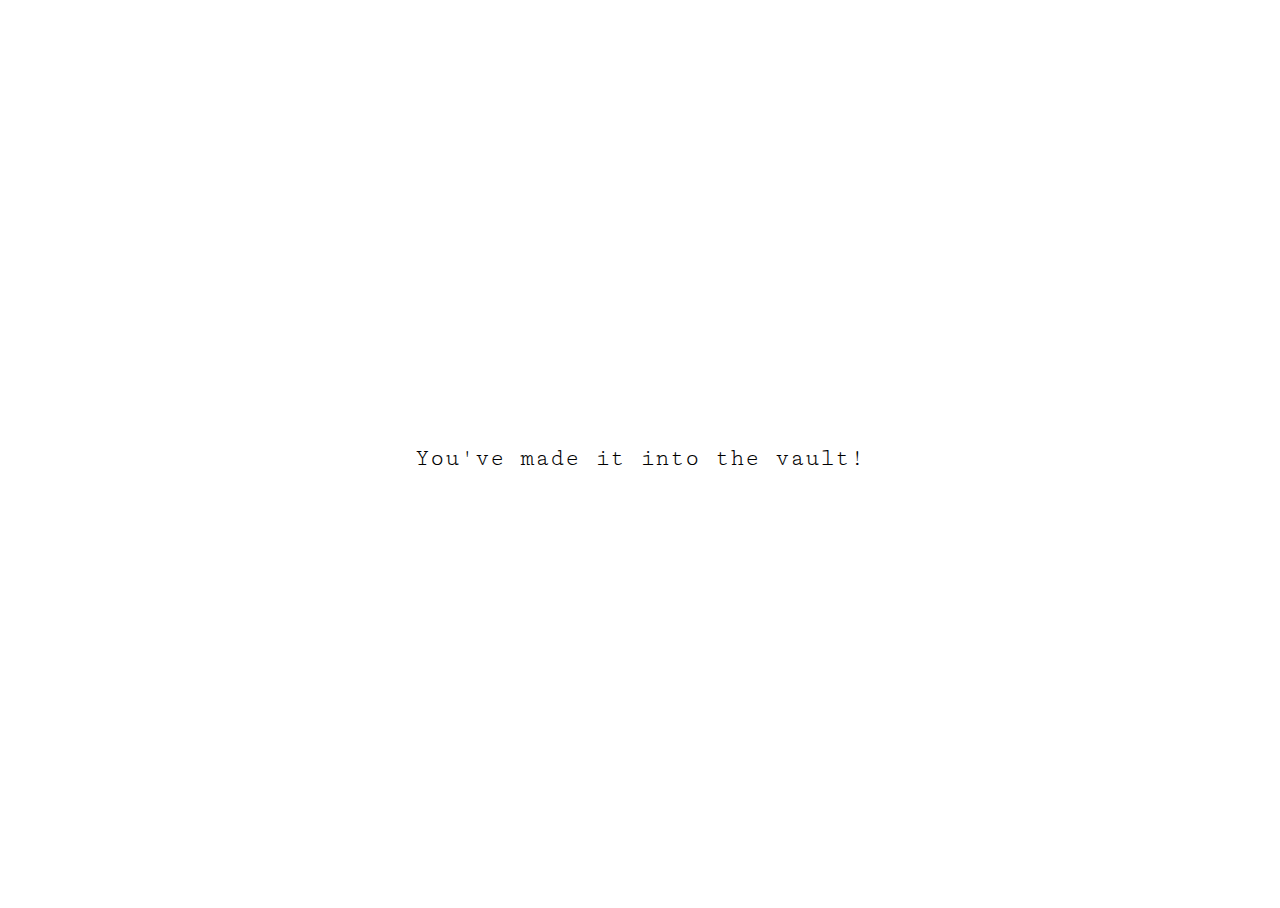
<file: html/index.html>
<!DOCTYPE html>
<html lang="en">
<head>
    <meta charset="UTF-8">
    <title>Web Site</title>
    <link rel="stylesheet" href="../css/index.css">
</head>
<body>
<p>You've made it into the vault!</p>
</body>
</html>
</file>
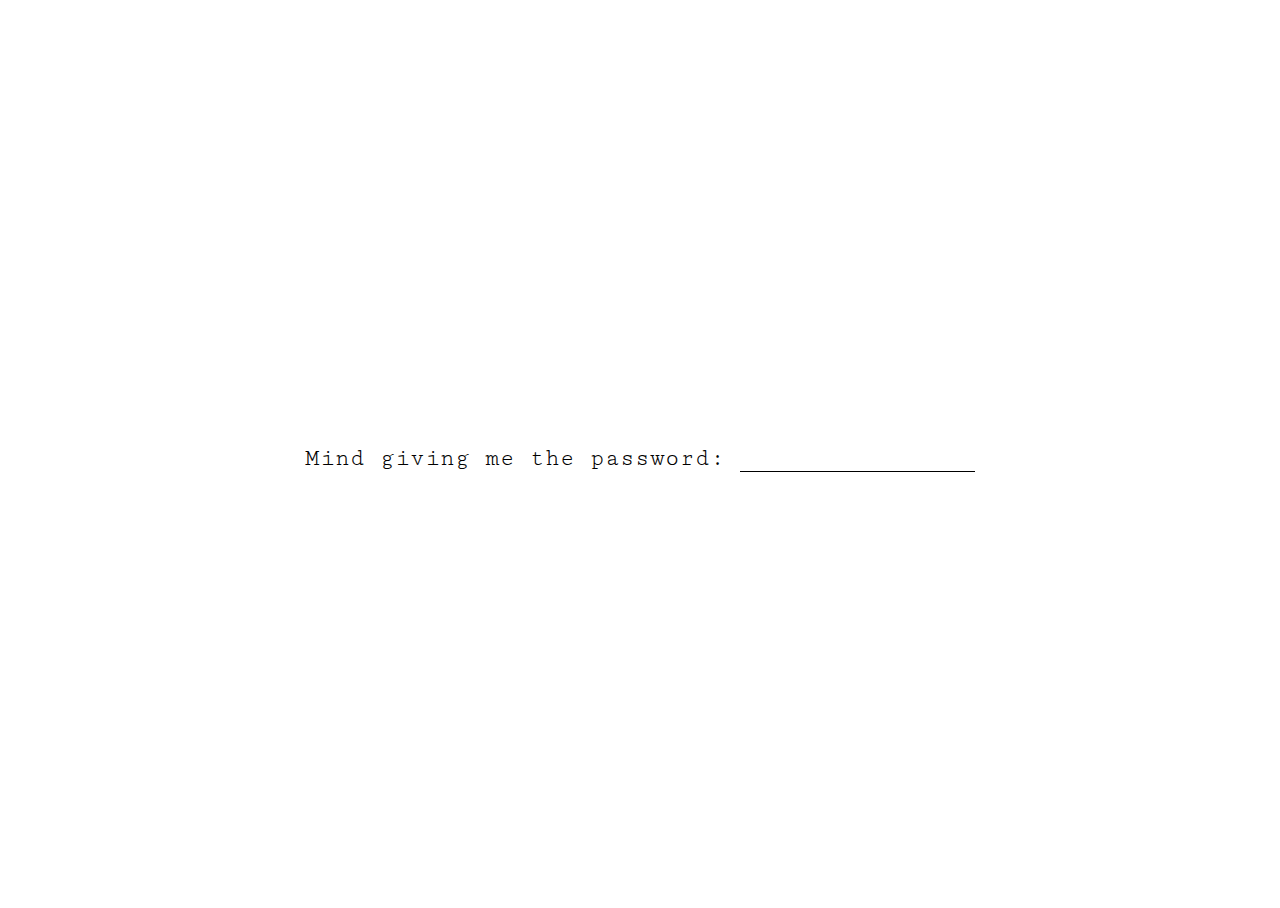
<file: html/auth.html>
<!DOCTYPE html>
<html lang="en">
<head>
    <meta charset="UTF-8">
    <title>Authenticate</title>
    <link rel="stylesheet" href="../css/auth.css">
</head>
<body>
<form action="http://localhost:8000/login" method="POST">
    <label for="pwd">Mind giving me the password:</label>
    <input type="password" id="pwd" name="password">
    <input type="submit" style="position: absolute; left: -9999px"/>
</form>
</body>
</html>
</file>
<file: css/index.css>
@font-face { font-family: cutivemono-regular;
			 src: url('../fonts/CutiveMono-Regular.ttf'); }
body, html {
  height: 100%;
  display: grid;
}

p {
    margin: auto;
    font-family: cutivemono-regular;
    font-size: x-large;
}
</file>
<file: css/auth.css>
@font-face { font-family: cutivemono-regular;
			 src: url('../fonts/CutiveMono-Regular.ttf'); }
body, html {
  height: 100%;
  display: grid;
}

form {
    margin: auto;
    font-family: cutivemono-regular;
    font-size: x-large;
}

input[type=password] {
    background: transparent;
    border: none;
    border-bottom: 1px solid #000000;
    font-family: cutivemono-regular;
    font-size: large;
}
</file>
